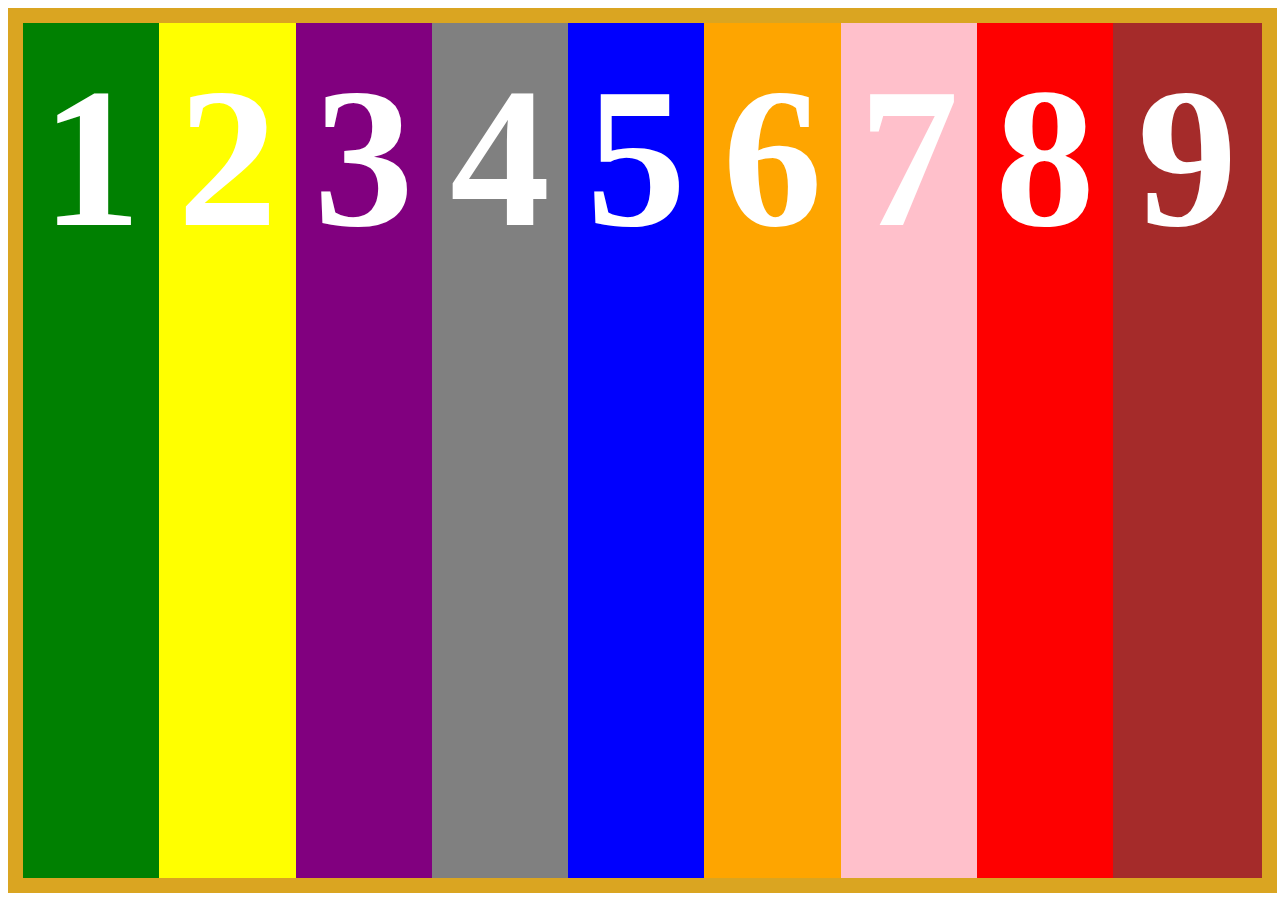
<file: exercise 5/index.html>
<!DOCTYPE html>
<html lang="en">
  <head>
    <meta charset="UTF-8" />
    <meta http-equiv="X-UA-Compatible" content="IE=edge" />
    <meta name="viewport" content="width=device-width, initial-scale=1.0" />
    <title>Exercise flex-columns</title>
    <link rel="stylesheet" href="style.css" />
  </head>
  <body>
    <div class="container">
      <div id="one">
        <h1>1</h1>
      </div>
      <div id="two">
        <h1>2</h1>
      </div>
      <div id="three"><h1>3</h1></div>
      <div id="four"><h1>4</h1></div>
      <div id="five"><h1>5</h1></div>
      <div id="six"><h1>6</h1></div>
      <div id="seven"><h1>7</h1></div>
      <div id="eight"><h1>8</h1></div>
      <div id="nine"><h1>9</h1></div>
    </div>
  </body>
</html>
</file>
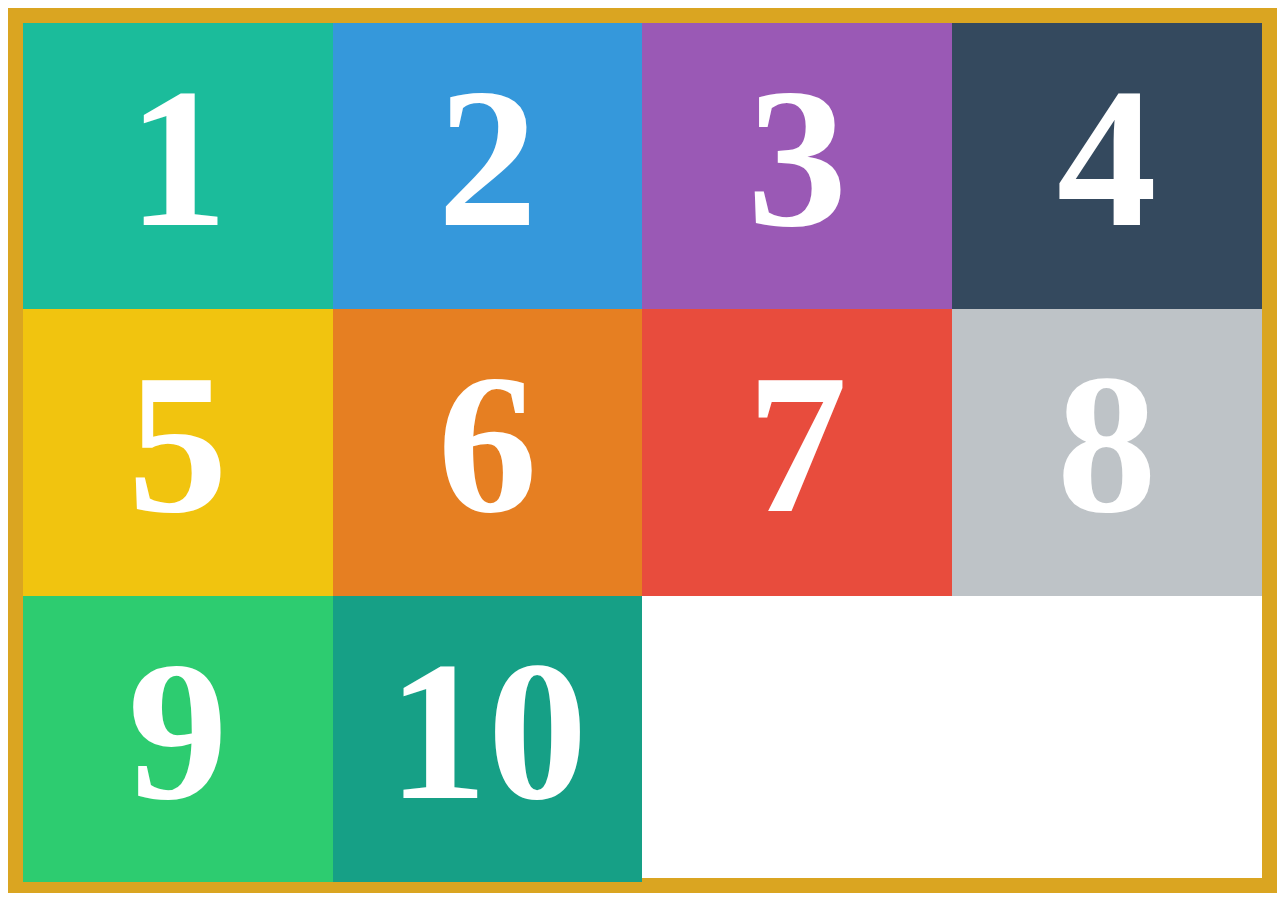
<file: exercise 6/index.html>
<!DOCTYPE html>
<html lang="en">
  <head>
    <meta charset="UTF-8" />
    <meta http-equiv="X-UA-Compatible" content="IE=edge" />
    <meta name="viewport" content="width=device-width, initial-scale=1.0" />
    <link rel="stylesheet" href="style.css">
    <title>Exercise row-wrap</title>
  </head>
  <body>
    <div class="container">
      <div id="one">
        <h1>1</h1>
      </div>
      <div id="two">
        <h1>2</h1>
      </div>
      <div id="three"><h1>3</h1></div>
      <div id="four"><h1>4</h1></div>
      <div id="five"><h1>5</h1></div>
      <div id="six"><h1>6</h1></div>
      <div id="seven"><h1>7</h1></div>
      <div id="eight"><h1>8</h1></div>
      <div id="nine"><h1>9</h1></div>
      <div id="ten"><h1>10</h1></div>

    </div>
  </body>
</html>
</file>
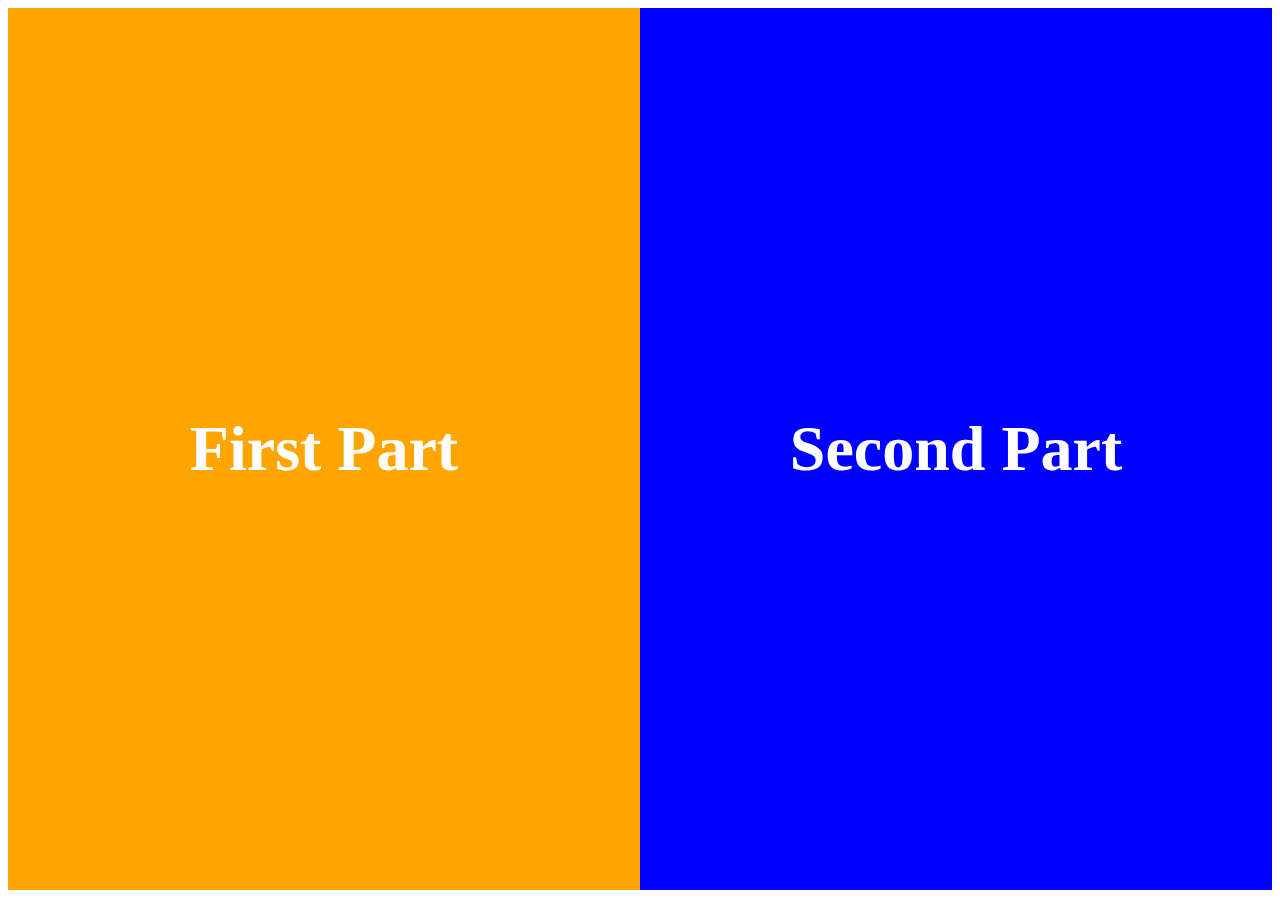
<file: exercise 7/index.html>
<!DOCTYPE html>
<html lang="en">
<head>
    <meta charset="UTF-8">
    <meta http-equiv="X-UA-Compatible" content="IE=edge">
    <meta name="viewport" content="width=device-width, initial-scale=1.0">
    <link rel="stylesheet" href="style.css">
    <title>FlexBox</title>
</head>
<body>
    <div class="container">
        <div id="first-part"><h1>First Part</h1></div>
        <div id="second-part"><h1>Second Part</h1></div>
    </div>

</body>
</html>
</file>
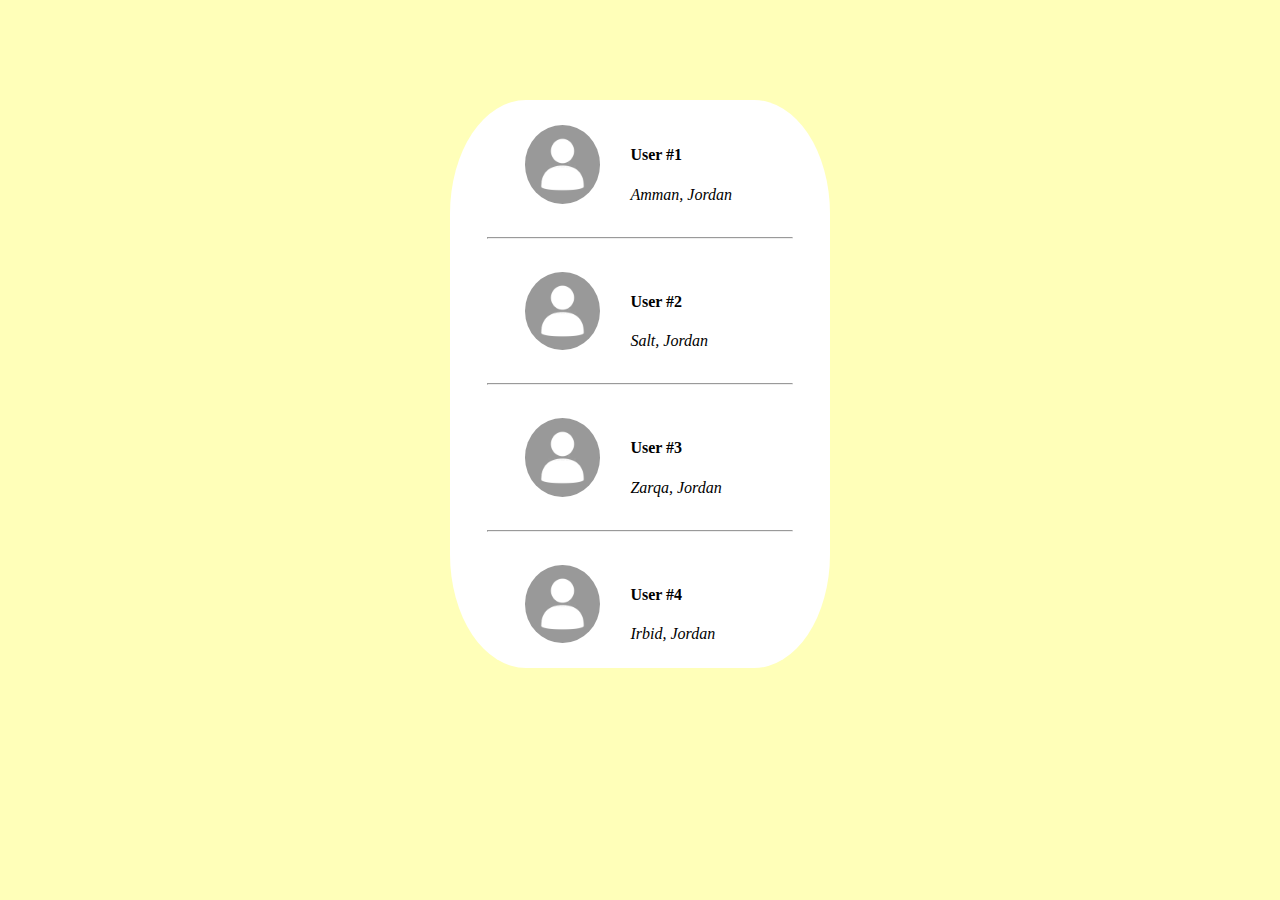
<file: exercise 4/main.html>
<!DOCTYPE html>
<html lang="en">

<head>
    <meta charset="UTF-8" />
    <meta http-equiv="X-UA-Compatible" content="IE=edge" />
    <meta name="viewport" content="width=device-width, initial-scale=1.0" />
    <link rel="stylesheet" href="style.css" />
    <title>Exxercise #4- FlexBox</title>
</head>

<body>
    <div class="container">

        <div class="row">
            <img src="./images/default-avatar-profile-icon-vector-social-media-user-portrait-176256935.jpg"
                alt="USER" />
            <div class="info">
                <h4>User #1</h5>
                <address>Amman, Jordan</address>
            </div>

        </div>
        <hr>
        <div class="row">
            <img src="./images/default-avatar-profile-icon-vector-social-media-user-portrait-176256935.jpg"
                alt="USER" />
            <div class="info">
                <h4>User #2</h5>
                <address>Salt, Jordan</address>
            </div>
        </div>
        <hr>
        <div class="row">
            <img src="./images/default-avatar-profile-icon-vector-social-media-user-portrait-176256935.jpg"
                alt="USER" />
            <div class="info">
                <h4>User #3</h5>
                <address>Zarqa, Jordan</address>
            </div>
        </div>
        <hr>
        <div class="row">
            <img src="./images/default-avatar-profile-icon-vector-social-media-user-portrait-176256935.jpg"
                alt="USER" />
            <div class="info">
                <h4>User #4</h5>
                <address>Irbid, Jordan</address>
            </div>
        </div>



    </div>
</body>

</html>
</file>
<file: exercise 5/style.css>
.container{ 
    display: flex;
    width: 98%;
    border: 15px solid #daa521; 
    height: 95vh;
}
#one {
    height: 100%;
    width: 11%;
    background-color: #008001;
    color: white;
    font-size: 100px;
    text-align: center;
}
#two {
    height: 100%;
    width: 11%;
    background-color: #ffff00;
    color: white;
    font-size: 100px;
    text-align: center;
}
h1{
    margin-top: 20px;
}
#three {
    height: 100%;
    width: 11%;
    background-color: #81007f;
    color: white;
    font-size: 100px;
    text-align: center;
}
#four {
    height: 100%;
    width: 11%;
    background-color: #808080;
    color: white;
    font-size: 100px;
    text-align: center;
}
#five {
    height: 100%;
    width: 11%;
    background-color: #0000fe;
    color: white;
    font-size: 100px;
    text-align: center;
}
#six{
    height: 100%;
    width: 11%;
    background-color: #fea500;
    color: white;
    font-size: 100px;
    text-align: center;
}
#seven {
    height: 100%;
    width: 11%;
    background-color: #ffc0cb;
    color: white;
    font-size: 100px;
    text-align: center;
}
#eight {
    height: 100%;
    width: 11%;
    background-color:    #fe0000;
    color: white;
    font-size: 100px;
    text-align: center;
 
}
#nine {
    height: 100%;
    width: 12%;
    background-color:    #a52b2a;
    color: white;
    font-size: 100px;
    text-align: center;
 
}
</file>
<file: exercise 6/style.css>
.container {
    display: flex;
    width: 98%;
    border: 15px solid #daa521;
    height: 95vh;
    flex-wrap: wrap;
    align-content: flex-start;
}

#one {
    height: 33.5%;
    width: 25%;
    background-color: #1bbc9b;
    color: white;
    font-size: 100px;
    text-align: center;
}

#two {
    height: 33.5%;
    width: 25%;
    background-color: #3598db;
    color: white;
    font-size: 100px;
    text-align: center;
}

h1 {
    margin-top: 20px;
}

#three {
    height: 33.5%;
    width: 25%;
    background-color: #9a59b5;
    color: white;
    font-size: 100px;
    text-align: center;
}

#four {
    height: 33.5%;
    width: 25%;
    background-color: #34495e;
    color: white;
    font-size: 100px;
    text-align: center;
}

#five {
    height: 33.5%;
    width: 25%;
    background-color: #f1c40f;
    color: white;
    font-size: 100px;
    text-align: center;
}

#six {
    height: 33.5%;
    width: 25%;
    background-color: #e67f22;
    color: white;
    font-size: 100px;
    text-align: center;
}

#seven {
    height: 33.5%;
    width: 25%;
    background-color: #e84c3d;
    color: white;
    font-size: 100px;
    text-align: center;
}

#eight {
    height: 33.5%;
    width: 25%;
    background-color: #bec3c7;
    color: white;
    font-size: 100px;
    text-align: center;

}

#nine {
    height: 33.5%;
    width: 25%;
    background-color: #2dcc70;
    color: white;
    font-size: 100px;
    text-align: center;

}

#ten {
    height: 33.5%;
    width: 25%;
    background-color: #16a086;
    color: white;
    font-size: 100px;
    text-align: center;

}
</file>
<file: exercise 7/style.css>
.container{
    text-align: center;
    display: flex;
    font-size: xx-large;
    height: 98vh;
}
#first-part{
    width: 50%;
    display: flex;
    background-color: #fea500;
    color: white;
    justify-content:center;
    align-items: center;
}
#second-part{
    display: flex;
    justify-content:center;
    align-items: center;
    width: 50%;
   
    background-color: #0000fe;
    color: white;
}
</file>
<file: exercise 4/style.css>
body {
    background-color: #ffffb9;
}

img {
    width: 75px;
    border-radius: 50%;
    padding: 25px;

}

.container {


    margin: auto;
    margin-top: 100px;
    background-color: white;
    width: 30%;
    border-radius: 20%;

}

.row {
    display: flex;
    padding-left: 50px;


}

.info {
    padding: 25px 25px 25px 5px;

}

.info h5 {
    color: gray;
}

hr {
    color: grey;
    width: 80%;
}
</file>
